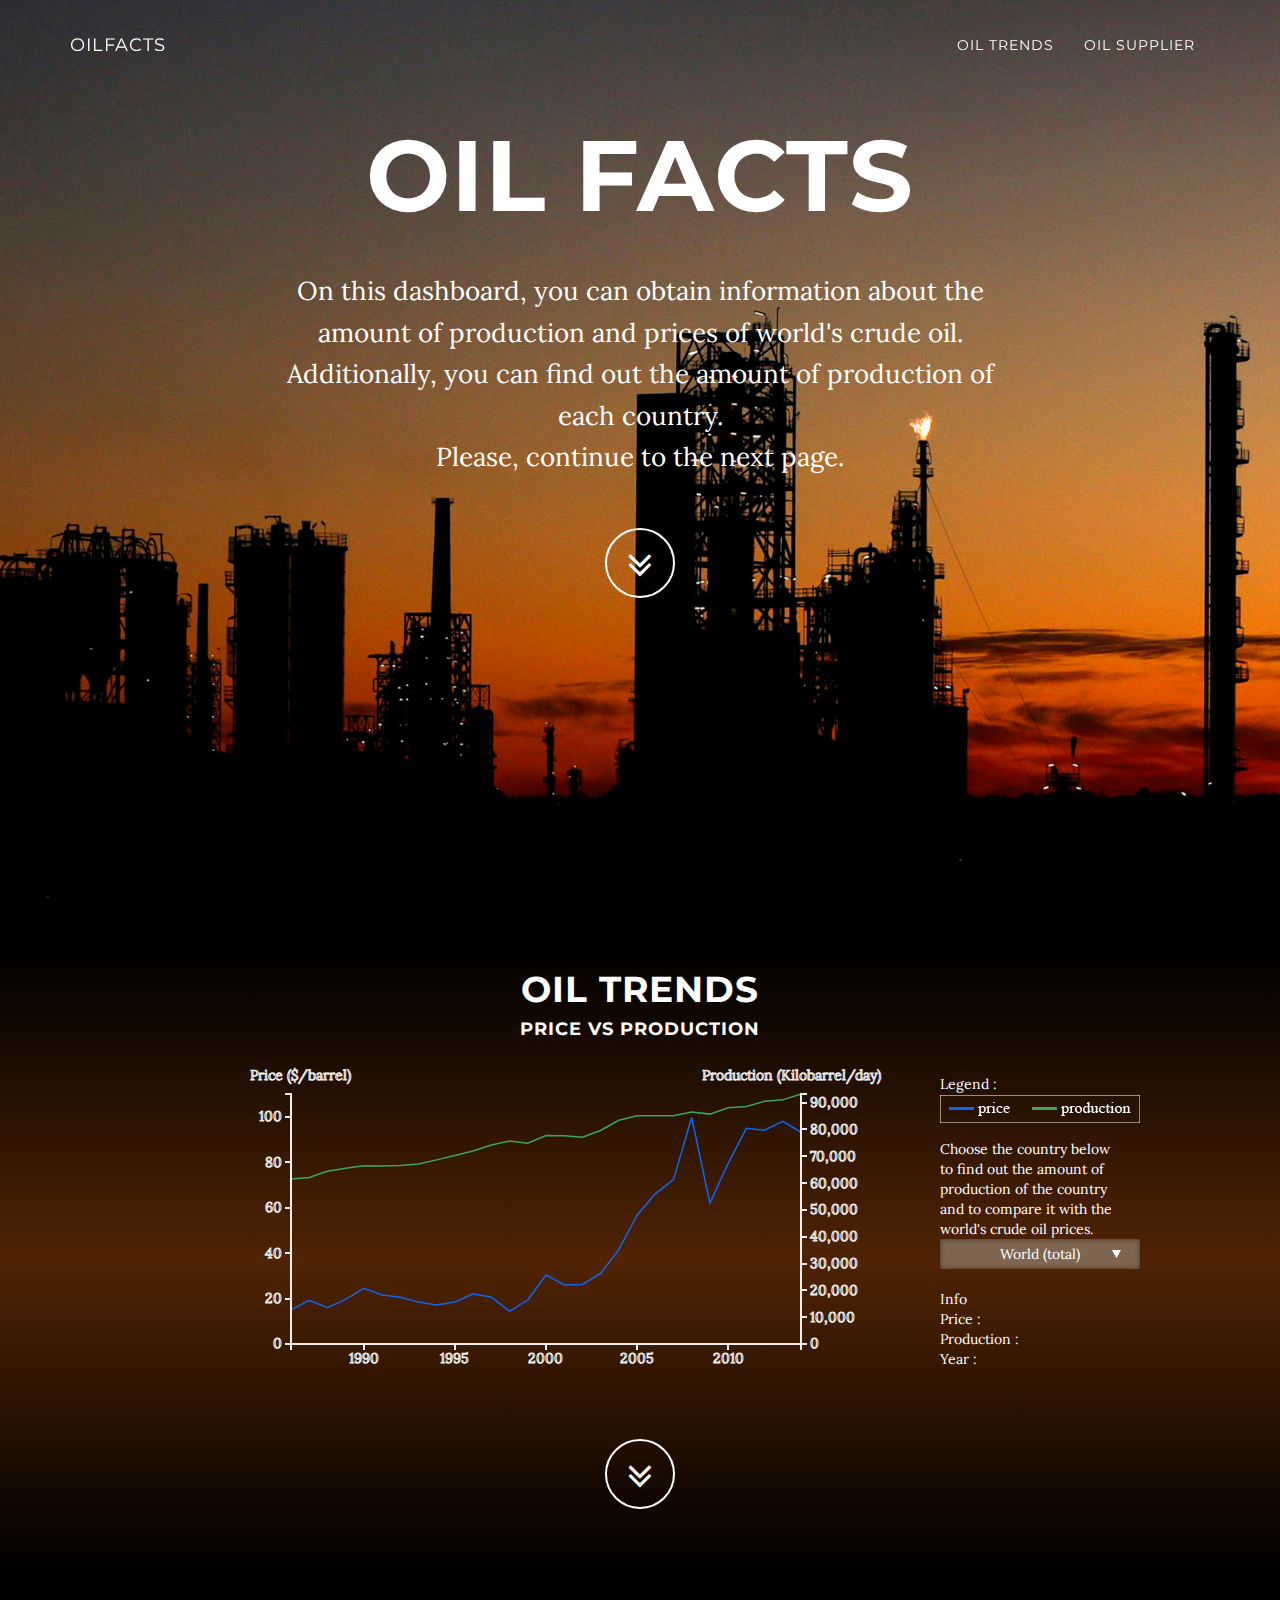
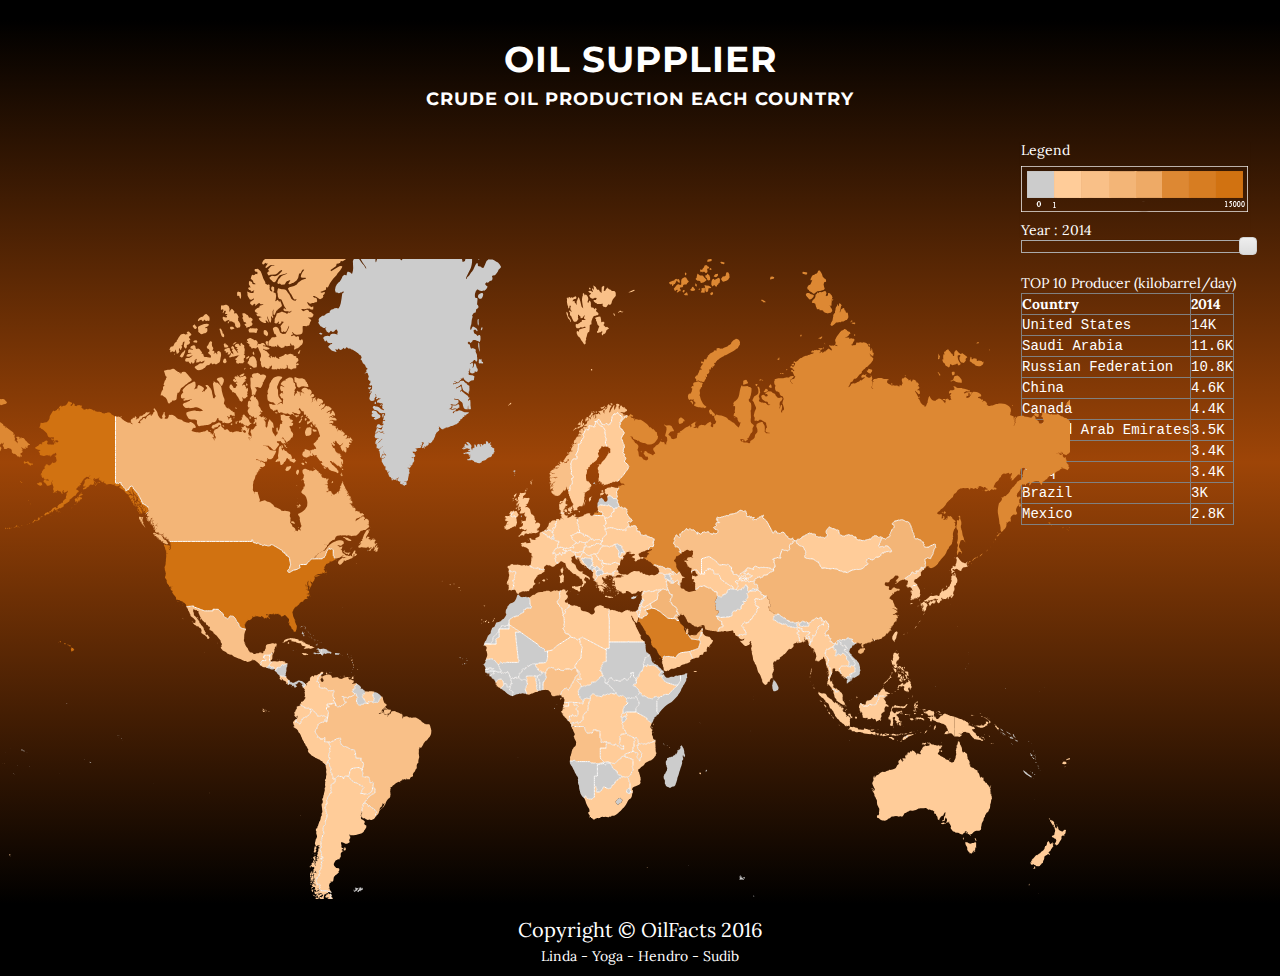
<file: index.html>
<!DOCTYPE html>
<html lang="en">

<head>

    <meta charset="utf-8">
    <meta http-equiv="X-UA-Compatible" content="IE=edge">
    <meta name="viewport" content="width=device-width, initial-scale=1">
    <meta name="description" content="">
    <meta name="author" content="">

    <title>OilFacts</title>
    <link href="img/favicon.ico" rel="icon" type="image/x-icon"/>

    <!-- Bootstrap Core CSS -->
    <link href="css/bootstrap.min.css" rel="stylesheet">

    <!-- Custom CSS -->
    <link href="css/oilfacts.css" rel="stylesheet">
    <link href="css/grayscale.css" rel="stylesheet">
    <link href="css/d3.slider.css" rel="stylesheet">

    <!-- Custom Fonts -->
    <link href="font-awesome/css/font-awesome.min.css" rel="stylesheet" type="text/css">
    <link href="http://fonts.googleapis.com/css?family=Lora:400,700,400italic,700italic" rel="stylesheet" type="text/css">
    <link href="http://fonts.googleapis.com/css?family=Montserrat:400,700" rel="stylesheet" type="text/css">

    <!-- HTML5 Shim and Respond.js IE8 support of HTML5 elements and media queries -->
    <!-- WARNING: Respond.js doesn't work if you view the page via file:// -->
    <!--[if lt IE 9]>
        <script src="https://oss.maxcdn.com/libs/html5shiv/3.7.0/html5shiv.js"></script>
        <script src="https://oss.maxcdn.com/libs/respond.js/1.4.2/respond.min.js"></script>
    <![endif]-->

</head>

<body id="page-top" onload="loadGraph()" data-spy="scroll" data-target=".navbar-fixed-top">

    <!-- Navigation -->
    <nav class="navbar navbar-custom navbar-fixed-top" role="navigation">
        <div class="container">
            <div class="navbar-header">
                <button type="button" class="navbar-toggle" data-toggle="collapse" data-target=".navbar-main-collapse">
                    <i class="fa fa-bars"></i>
                </button>
                <a class="navbar-brand page-scroll" href="#page-top">
                    <span class="light">OilFacts</span>
                </a>
            </div>

            <!-- Collect the nav links, forms, and other content for toggling -->
            <div class="collapse navbar-collapse navbar-right navbar-main-collapse">
                <ul class="nav navbar-nav">
                    <!-- Hidden li included to remove active class from about link when scrolled up past about section -->
                    <li class="hidden">
                        <a href="#page-top"></a>
                    </li>
                    <li>
                        <a class="page-scroll" href="#trends">Oil Trends</a>
                    </li>
                    <li>
                        <a class="page-scroll" href="#supplier">Oil Supplier</a>
                    </li>
                </ul>
            </div>
            <!-- /.navbar-collapse -->
        </div>
        <!-- /.container -->
    </nav>

    <!-- Intro Header -->
    <header class="intro">
        <div class="intro-body">
            <div class="container">
                <div class="row">
                    <div class="col-md-8 col-md-offset-2">
                        <h1 class="brand-heading">OIL FACTS</h1>
                        <br>
                        <br>
                        <p class="intro-text">On this dashboard, you can obtain information about the amount of production and prices of world's crude oil.<br>Additionally, you can find out the amount of production of each country.<br>Please, continue to the next page.</p>
                    </div>
                </div>
            </div>
            <div class = "intro-icon">
                <a href="#trends" class="btn btn-circle page-scroll">
                    <i class="fa fa-angle-double-down animated"></i>
                </a>
            </div>
        </div>
    </header>

    <!-- Trend Section -->
    <section id="trends" class="content-section-2 text-center">
        <div id="grad1" class="background-page">
            <div class="title">
                <center><h1>Oil Trends</h1></center>
                <center><h4>Price vs Production</h4></center>
            </div>
            <div id="charts">
                <div id="price">
                    <div id="support-panel">
                        <div class="text-annotation">Legend :</div>
                        <div id="legend" class="legend-trends"></div>
                        <div class="text-annotation">Choose the country below to find out the amount of production of the country and to compare it with the world's crude oil prices.</div>
                        <div>
                            <form class="demo">
                                <select id="countrySelector">
                                </select>
                            </form>
                        </div>
                        <br>
                        <div class="text-annotation">Info</div>
                        <div class="text-annotation" id="price-stat">Price</div>
                        <div class="text-annotation" id="production-stat">Production</div>
                        <div class="text-annotation" id="year-stat">Year</div>
                    </div>
                </div>
            </div>
            <div class = "intro-icon">
                <a href="#supplier" class="btn btn-circle page-scroll">
                    <i class="fa fa-angle-double-down animated"></i>
                </a>
            </div>
        </div>
    </section>

    <!-- World Production Section -->
    <section id="supplier" class="content-section-2">
        <div id="grad2" class="background-page">
            <div class="title">
                <center><h1>Oil Supplier</h1></center>
                <center><h4>Crude Oil Production each Country</h4></center>
            </div>
            <div id="map">
                <div id="tooltip-container"></div>
                <div class="panel">
                   <div id="text-annotation">Legend</div>
                   <br>
                   <br>
                   <br>
                   <div >
                        Year : <span id="slider4text">0</span>
                        <div id="slider"></div>
                        <br />
                    </div>
					<div >
						TOP 10 Producer (kilobarrel/day)
						<table id="table-country" border="1"></table>
					</div>
                </div>
            </div>
        </div>
    </section>

    <!-- Footer -->
    <footer>
        <div class="container text-center">
            <p>Copyright &copy; OilFacts 2016</p>
            <a href="https://github.com/lindasekawati">Linda</a> - <a href="https://github.com/rakhmatullahyoga">Yoga</a> - <a href="https://github.com/ndro">Hendro</a> - <a href="https://github.com/ClearingPath">Sudib</a>
        </div>
    </footer>

    <!-- jQuery -->
    <script src="js/jquery.js"></script>

    <!-- Bootstrap Core JavaScript -->
    <script src="js/bootstrap.min.js"></script>

    <!-- Plugin JavaScript -->
    <script src="js/jquery.easing.min.js"></script>

    <!-- Custom Theme JavaScript -->
    <script type="text/javascript" src="js/grayscale.js"></script>
    <script type="text/javascript" src="js/d3.min.js"></script>
    <script type="text/javascript" src="js/d3.slider.js"></script>
    <script type="text/javascript" src="js/topojson.min.js"></script>
    <script type="text/javascript" src="js/oilfacts-price.js"></script>
    <script type="text/javascript" src="js/oilfacts-map.js"></script>

    <!-- </body></html> -->
    
</body>

</html>
</file>
<file: css/oilfacts.css>
html {
	height: 100%;
	width: 100%;
}
body {
	height: 100%;
	width:100%;
	position: relative;
	margin:0;
}


.land {
	fill: #222;
}
.boundary {
	fill: none;
	stroke: #fff;
	stroke-width: 1px;
}
.tooltip_key {
	font-weight: bold;
}
.tooltip_value {
	
}
.country .active {
	fill: red;
}
.background {
	fill: none;
	pointer-events: all;
}
.container-oil {
	width:100%;
	height:100%;
}

.content-oil {
	width : 1366px;
	height : 200px;
}

.axis path,
.axis line {
  fill: none;
  stroke: #EFEFEF;
  stroke-width: 2px;
  shape-rendering: crispEdges;
}
.x.axis {
	text-decoration-color: #EFEFEF;
	stroke: #EFEFEF;
}

.y.axis {
	text-decoration-color: #EFEFEF;
	stroke: #EFEFEF;
}

.line {
  fill: none;
  stroke: #0B67F3;
  stroke-width: 1.5px;
}
.line#green {
  fill: none;
  stroke: #3aa658;
  stroke-width: 1.5px;
}
.svg-container {
    display: inline-block;
    position: relative;
    width: 100%;
    padding-bottom: 100%; /* aspect ratio */
    vertical-align: top;
    overflow: hidden;
}
.svg-content-responsive {
    display: inline-block;
    position: absolute;
    top: 10px;
    left: 0;
}

#map {
	
	width:1000px;
	position: relative;
}

#map svg{
}
#charts {
	height:375px;
	display:block;
	overflow:auto;
	width:100%;
	vertical-align: middle;
}
#price {
	height:325px;
	position: absolute;
	left: 0;
	right: 0;
	padding-top: 15px;
	margin-left: 200px;
}
#production {
	height:275px;
	float:right;
	position: absolute;
}
#panel {
	float:top;
	background-color:#aaa;
	clear:both;
	height:60px;
	width:1366px;
}
#tooltip-container {
	position: absolute;
	background-color: #fff;
	color: #000;
	padding: 10px;
	border: 1px solid;
	display: none;
}
#support-panel {
	float:right;
	margin-right : 150px;
    width: 200px;
    height: auto;
    padding: 10px;
}
#annotation {
	float:right;
	margin-right : 0px;
    width: 500px;
    height: auto;
    padding: 10px;
}
#countrySelect {
	display: inline-block;
	margin-left: 50px;
	width: 200px;
	text-decoration-color: black;
}

#legend {
	display: inline-block;
}

.demo select {
		border: 0 !important;  /*Removes border*/
		-webkit-appearance: none;  /*Removes default chrome and safari style*/
		-moz-appearance: none; /* Removes Default Firefox style*/
        appearance:none;
        background:url(../img/drop.png) no-repeat 90% center;
        background-color:#7E6650; 
		width: 200px; /*Width of select dropdown to give space for arrow image*/
		text-indent: 0.01px; /* Removes default arrow from firefox*/
		text-overflow: "";  /*Removes default arrow from firefox*/ /*My custom style for fonts*/
		text-align: center;
		color: #FFF;
		border-radius: 2px;
		padding: 5px;
		box-shadow: inset 0 0 5px rgba(000,000,000, 0.5);
	}

.text-annotation{
	text-align: left;
}
</file>
<file: css/d3.slider.css>
.d3-slider {
    position: relative;
    font-family: Verdana,Arial,sans-serif;
    font-size: 1.1em;
    border: 1px solid #aaaaaa;
    z-index: 2;
}

.d3-slider-horizontal {
    height: .8em;
}  

.d3-slider-range {
  background:#2980b9;
  left:0px;
  right:0px;
  height: 0.8em;
  position: absolute;
}

.d3-slider-range-vertical {
  background:#2980b9;
  left:0px;
  right:0px;
  position: absolute;
  top:0;
}

.d3-slider-vertical {
    width: .8em;
    height: 100px;
}      

.d3-slider-handle {
    position: absolute;
    width: 1.2em;
    height: 1.2em;
    border: 1px solid #d3d3d3;
    border-radius: 4px;
    background: #eee;
    background: linear-gradient(to bottom, #eee 0%, #ddd 100%);
    z-index: 3;
}

.d3-slider-handle:hover {
    border: 1px solid #999999;
}

.d3-slider-horizontal .d3-slider-handle {
    top: -.3em;
    margin-left: -.6em;
}

.d3-slider-axis {
    position: relative;
    z-index: 1;    
}

.d3-slider-axis-bottom {
    top: .8em;
}

.d3-slider-axis-right {
    left: .8em;
}

.d3-slider-axis path {
    stroke-width: 0;
    fill: none;
}

.d3-slider-axis line {
    fill: none;
    stroke: #aaa;
    shape-rendering: crispEdges;
}

.d3-slider-axis text {
    font-size: 11px;
}

.d3-slider-vertical .d3-slider-handle {
    left: -.25em;
    margin-left: 0;
    margin-bottom: -.6em;      
}
</file>
<file: css/grayscale.css>
/*!
 * Start Bootstrap - Grayscale Bootstrap Theme (http://startbootstrap.com)
 * Code licensed under the Apache License v2.0.
 * For details, see http://www.apache.org/licenses/LICENSE-2.0.
 */

body {
    width: 100%;
    height: 100%;
    font-family: Lora,"Helvetica Neue",Helvetica,Arial,sans-serif;
    color: #fff;
    background-color: #000;
}

html {
    width: 100%;
    height: 100%;
}


h2,
h4,
h5,
h6 {
    margin: 100 10 100px;
    text-transform: uppercase;
    font-family: Montserrat,"Helvetica Neue",Helvetica,Arial,sans-serif;
    font-weight: 700;
    letter-spacing: 1px;
}

h1 {
    margin: 100 10 100px;
    text-transform: uppercase;
    font-family: Montserrat,"Helvetica Neue",Helvetica,Arial,sans-serif;
    font-weight: 700;
    letter-spacing: 1px;
}

h3 {
    margin: 0 0 40px;
    text-transform: uppercase;
    font-family: Montserrat,"Helvetica Neue",Helvetica,Arial,sans-serif;
    font-weight: 700;
    letter-spacing: 1px;
}

p {
    margin: 0 0 25px;
    font-size: 18px;
    line-height: 1.5;
}

@media(min-width:768px) {
    p {
        margin: 0 0 35px;
        font-size: 20px;
        line-height: 1.6;
    }
}

a {
    color: #ffffff;
    -webkit-transition: all .2s ease-in-out;
    -moz-transition: all .2s ease-in-out;
    transition: all .2s ease-in-out;
}

a:hover,
a:focus {
    text-decoration: none;
    color: #1d9b6c;
}

#grad1{
    background: black; /* For browsers that do not support gradients */
    background: -webkit-linear-gradient(black,#502304,black); /* For Safari 5.1 to 6.0 */
    background: -o-linear-gradient(black,#502304,black); /* For Opera 11.1 to 12.0 */
    background: -moz-linear-gradient(black,#502304,black); /* For Firefox 3.6 to 15 */
    background: linear-gradient(black,#502304,black); /* Standard syntax */
}

#grad2{
    background: black; /* For browsers that do not support gradients */
    background: -webkit-linear-gradient(black, #9E4507, black); /* For Safari 5.1 to 6.0 */
    background: -o-linear-gradient(black, #9E4507, black); /* For Opera 11.1 to 12.0 */
    background: -moz-linear-gradient(black, #9E4507, black); /* For Firefox 3.6 to 15 */
    background: linear-gradient(black, #9E4507, black); /* Standard syntax */
}

.light {
    font-weight: 400;
}

.navbar-custom {
    margin-bottom: 0;
    border-bottom: 1px solid rgba(255,255,255,.3);
    text-transform: uppercase;
    font-family: Montserrat,"Helvetica Neue",Helvetica,Arial,sans-serif;
    background-color: #000;
}

.navbar-custom .navbar-brand {
    font-weight: 700;
}

.navbar-custom .navbar-brand:focus {
    outline: 0;
}

.navbar-custom .navbar-brand .navbar-toggle {
    padding: 4px 6px;
    font-size: 16px;
    color: #fff;
}

.navbar-custom .navbar-brand .navbar-toggle:focus,
.navbar-custom .navbar-brand .navbar-toggle:active {
    outline: 0;
}

.navbar-custom a {
    color: #fff;
}

.navbar-custom .nav li a {
    -webkit-transition: background .3s ease-in-out;
    -moz-transition: background .3s ease-in-out;
    transition: background .3s ease-in-out;
}

.navbar-custom .nav li a:hover {
    outline: 0;
    color: rgba(255,255,255,.8);
    background-color: transparent;
}

.navbar-custom .nav li a:focus,
.navbar-custom .nav li a:active {
    outline: 0;
    background-color: transparent;
}

.navbar-custom .nav li.active {
    outline: 0;
}

.navbar-custom .nav li.active a {
    background-color: rgba(255,255,255,.3);
}

.navbar-custom .nav li.active a:hover {
    color: #fff;
}

@media(min-width:768px) {
    .navbar-custom {
        padding: 20px 0;
        border-bottom: 0;
        letter-spacing: 1px;
        background: 0 0;
        -webkit-transition: background .5s ease-in-out,padding .5s ease-in-out;
        -moz-transition: background .5s ease-in-out,padding .5s ease-in-out;
        transition: background .5s ease-in-out,padding .5s ease-in-out;
    }

    .navbar-custom.top-nav-collapse {
        padding: 0;
        border-bottom: 1px solid rgba(255,255,255,.3);
        background: #000;
    }
}

.background-page {
    display: table;
    width: 100%;
    height: 620px;
    color: #fff;
    background: url(../img/back2.jpg) no-repeat bottom center scroll;
    background-color: #c25203;
    -webkit-background-size: cover;
    -moz-background-size: cover;
    background-size: cover;
    -o-background-size: cover;
}


.panel {
    margin-right: 30px;
    width :230px;
    height:100px;
    float:right;
    background:url(../img/color-scheme.png) no-repeat 90% center;
}

.legend {
    width :228px;
    height:300px;
    float: right;
    
}

.panel-trends {
    /*float:left;*/
    right: 0px;
    left:0px;
    width :200px;
    height:30px;
    background-color: #7E6650;

}

.legend-trends {
    right:0;
    width :200px;
    height:40px;
    background-color: #7E6650;
    background: url(../img/legend.png) no-repeat bottom center scroll;
}

.intro {
    display: table;
    width: 100%;
    height: auto;
    padding: 100px 0;
    text-align: center;
    color: #fff;
    background: url(../img/back.jpg) no-repeat bottom center scroll;
    background-color: #000;
    -webkit-background-size: cover;
    -moz-background-size: cover;
    background-size: cover;
    -o-background-size: cover;
}

.intro .intro-body {
    display: table-cell;
    padding-top: 100px;

}

.intro-icon {
    margin-right: auto;
    margin-left: auto;
    vertical-align: bottom;
}

.intro .intro-body .brand-heading {
    font-size: 40px;
}

.intro .intro-body .intro-text {
    font-size: 18px;
}

@media(min-width:768px) {
    .intro {
        height: 100%;
        padding: 0;
    }

    .intro .intro-body .brand-heading {
        font-size: 100px;
    }

    .intro .intro-body .intro-text {
        font-size: 26px;
    }
}

.btn-circle {
    width: 70px;
    height: 70px;
    margin-top: 15px;
    padding: 7px 16px;
    border: 2px solid #fff;
    border-radius: 100%!important;
    font-size: 40px;
    color: #fff;
    background: 0 0;
    -webkit-transition: background .3s ease-in-out;
    -moz-transition: background .3s ease-in-out;
    transition: background .3s ease-in-out;
}

.btn-circle:hover,
.btn-circle:focus {
    outline: 0;
    color: #fff;
    background: rgba(255,255,255,.1);
}

.btn-circle i.animated {
    -webkit-transition-property: -webkit-transform;
    -webkit-transition-duration: 1s;
    -moz-transition-property: -moz-transform;
    -moz-transition-duration: 1s;
}

.btn-circle:hover i.animated {
    -webkit-animation-name: pulse;
    -moz-animation-name: pulse;
    -webkit-animation-duration: 1.5s;
    -moz-animation-duration: 1.5s;
    -webkit-animation-iteration-count: infinite;
    -moz-animation-iteration-count: infinite;
    -webkit-animation-timing-function: linear;
    -moz-animation-timing-function: linear;
}

@-webkit-keyframes pulse {    
    0% {
        -webkit-transform: scale(1);
        transform: scale(1);
    }

    50% {
        -webkit-transform: scale(1.2);
        transform: scale(1.2);
    }

    100% {
        -webkit-transform: scale(1);
        transform: scale(1);
    }
}

@-moz-keyframes pulse {    
    0% {
        -moz-transform: scale(1);
        transform: scale(1);
    }

    50% {
        -moz-transform: scale(1.2);
        transform: scale(1.2);
    }

    100% {
        -moz-transform: scale(1);
        transform: scale(1);
    }
}

.content-section {
    padding-top: 50px;
}

.content-section-2 {
    padding-top: 50px;
}

.download-section {
    width: 100%;
    padding: 50px 0;
    color: #fff;
    background: url(../img/downloads-bg.jpg) no-repeat center center scroll;
    background-color: #000;
    -webkit-background-size: cover;
    -moz-background-size: cover;
    background-size: cover;
    -o-background-size: cover;
}

#map {
    width: 100%;
    margin-top: 30px;
}

@media(min-width:767px) {
    .content-section {
        padding-top: 150px;
    }

    .download-section {
        padding: 150px 0;
    }

    #map {

    }
}

.btn {
    border-radius: 0;
    text-transform: uppercase;
    font-family: Montserrat,"Helvetica Neue",Helvetica,Arial,sans-serif;
    font-weight: 400;
    -webkit-transition: all .3s ease-in-out;
    -moz-transition: all .3s ease-in-out;
    transition: all .3s ease-in-out;
}

.btn-default {
    border: 1px solid #42dca3;
    color: #42dca3;
    background-color: transparent;
}

.btn-default:hover,
.btn-default:focus {
    border: 1px solid #42dca3;
    outline: 0;
    color: #000;
    background-color: #42dca3;
}

ul.banner-social-buttons {
    margin-top: 0;
}

@media(max-width:1199px) {
    ul.banner-social-buttons {
        margin-top: 15px;
    }
}

@media(max-width:767px) {
    ul.banner-social-buttons li {
        display: block;
        margin-bottom: 20px;
        padding: 0;
    }

    ul.banner-social-buttons li:last-child {
        margin-bottom: 0;
    }
}

footer {
    padding: 10px 0;
}

footer p {
    margin: 0;
}

::-moz-selection {
    text-shadow: none;
    background: #fcfcfc;
    background: rgba(255,255,255,.2);
}

::selection {
    text-shadow: none;
    background: #fcfcfc;
    background: rgba(255,255,255,.2);
}

img::selection {
    background: 0 0;
}

img::-moz-selection {
    background: 0 0;
}

body {
    webkit-tap-highlight-color: rgba(255,255,255,.2);
}
</file>
